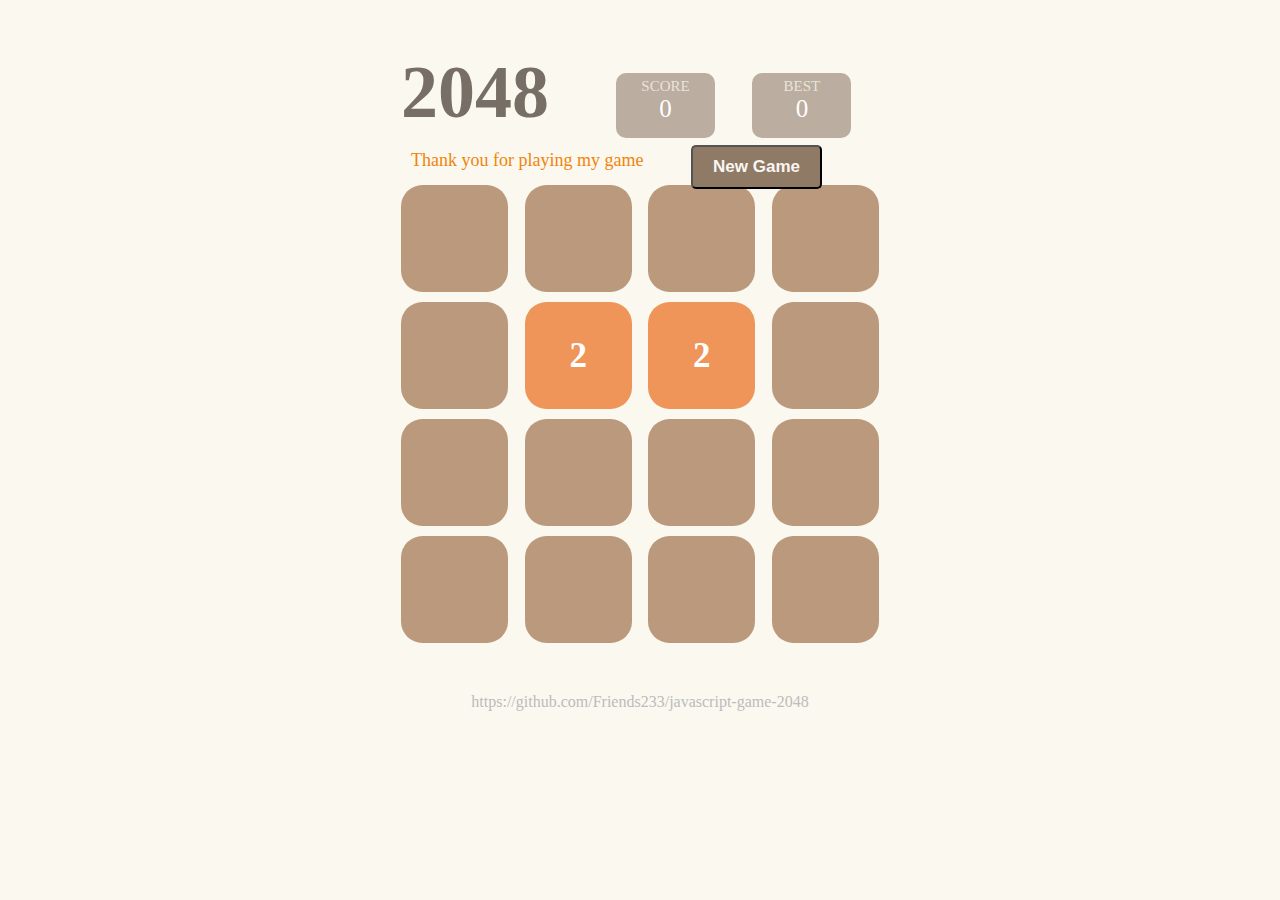
<file: index.html>
<!DOCTYPE html>
<html lang="en">
<head>
    <meta charset="UTF-8">
    <meta name="viewport" content="width=device-width, initial-scale=1.0, maximum-scale=1, user-scalable=no">
    <title>2048</title>
    <link rel="stylesheet/less" type="text/less" href="css/2048.less">
    <script src="js/less.js"></script>
</head>
<body>
<div class="game-wrapper">
    <header>
        <div class="msg">
            <p>Thank you for playing my game</p>
        </div>
        <h1 class="bt">2048</h1>
        <div class="score-wrapper">
            <div class="card">
                <p class="score">SCORE</p>
                <p class="score">0</p>
            </div>
            <div class="card">
                <p class="score">BEST</p>
                <p class="score">0</p>
            </div>
        </div>
        <button class="refresh">New Game</button>
    </header>
    <main>
        <div class="game-2048">
            <ul class="game-row">
                <li class="game-tab "></li>
                <li class="game-tab "></li>
                <li class="game-tab "></li>
                <li class="game-tab "></li>
            </ul>
            <ul class="game-row">
                <li class="game-tab "></li>
                <li class="game-tab "></li>
                <li class="game-tab "></li>
                <li class="game-tab "></li>
            </ul>
            <ul class="game-row">
                <li class="game-tab "></li>
                <li class="game-tab "></li>
                <li class="game-tab "></li>
                <li class="game-tab "></li>
            </ul>
            <ul class="game-row">
                <li class="game-tab "></li>
                <li class="game-tab "></li>
                <li class="game-tab "></li>
                <li class="game-tab "></li>
            </ul>
        </div>
    </main>
    <footer>
        <a href="https://github.com/Friends233/javascript-game-2048">https://github.com/Friends233/javascript-game-2048</a>
    </footer>
</div>
<script src="js/main.js"></script>
</body>
</html>
</file>
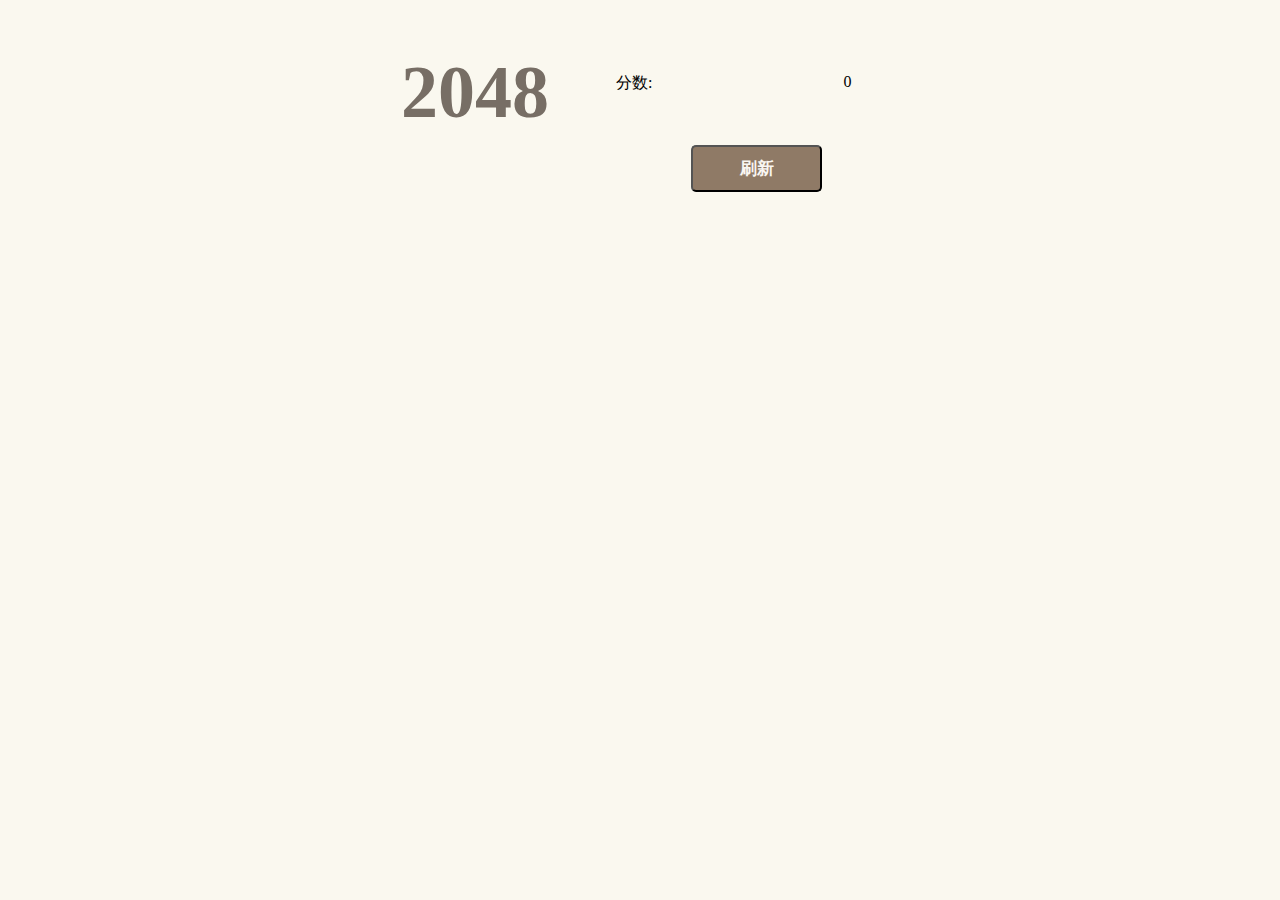
<file: 2048.html>
<!DOCTYPE html>
<html lang="en">
<head>
    <meta charset="UTF-8">
    <title>2048</title>
    <link rel="stylesheet/less" type="text/less" href="css/2048.less">
    <script src="js/less.js"></script>
</head>
<body>
<div class="game-wrapper">
    <header>
        <div>
            <h1 class="bt">2048</h1>
        </div>
        <div class="score-wrapper">
            <p class="score">分数:</p>
            <p class="score">25</p>
        </div>
        <button class="refresh">刷新</button>
    </header>
    <main>
        <div class="game-2048">
            <ul class="game-row">
                <li class="game-tab "></li>
                <li class="game-tab "></li>
                <li class="game-tab "></li>
                <li class="game-tab "></li>
            </ul>
            <ul class="game-row">
                <li class="game-tab "></li>
                <li class="game-tab "></li>
                <li class="game-tab "></li>
                <li class="game-tab "></li>
            </ul>
            <ul class="game-row">
                <li class="game-tab "></li>
                <li class="game-tab "></li>
                <li class="game-tab "></li>
                <li class="game-tab "></li>
            </ul>
            <ul class="game-row">
                <li class="game-tab "></li>
                <li class="game-tab "></li>
                <li class="game-tab "></li>
                <li class="game-tab "></li>
            </ul>
        </div>
    </main>
    <footer></footer>
</div>
<script src="js/main.js"></script>
</body>
</html>
</file>
